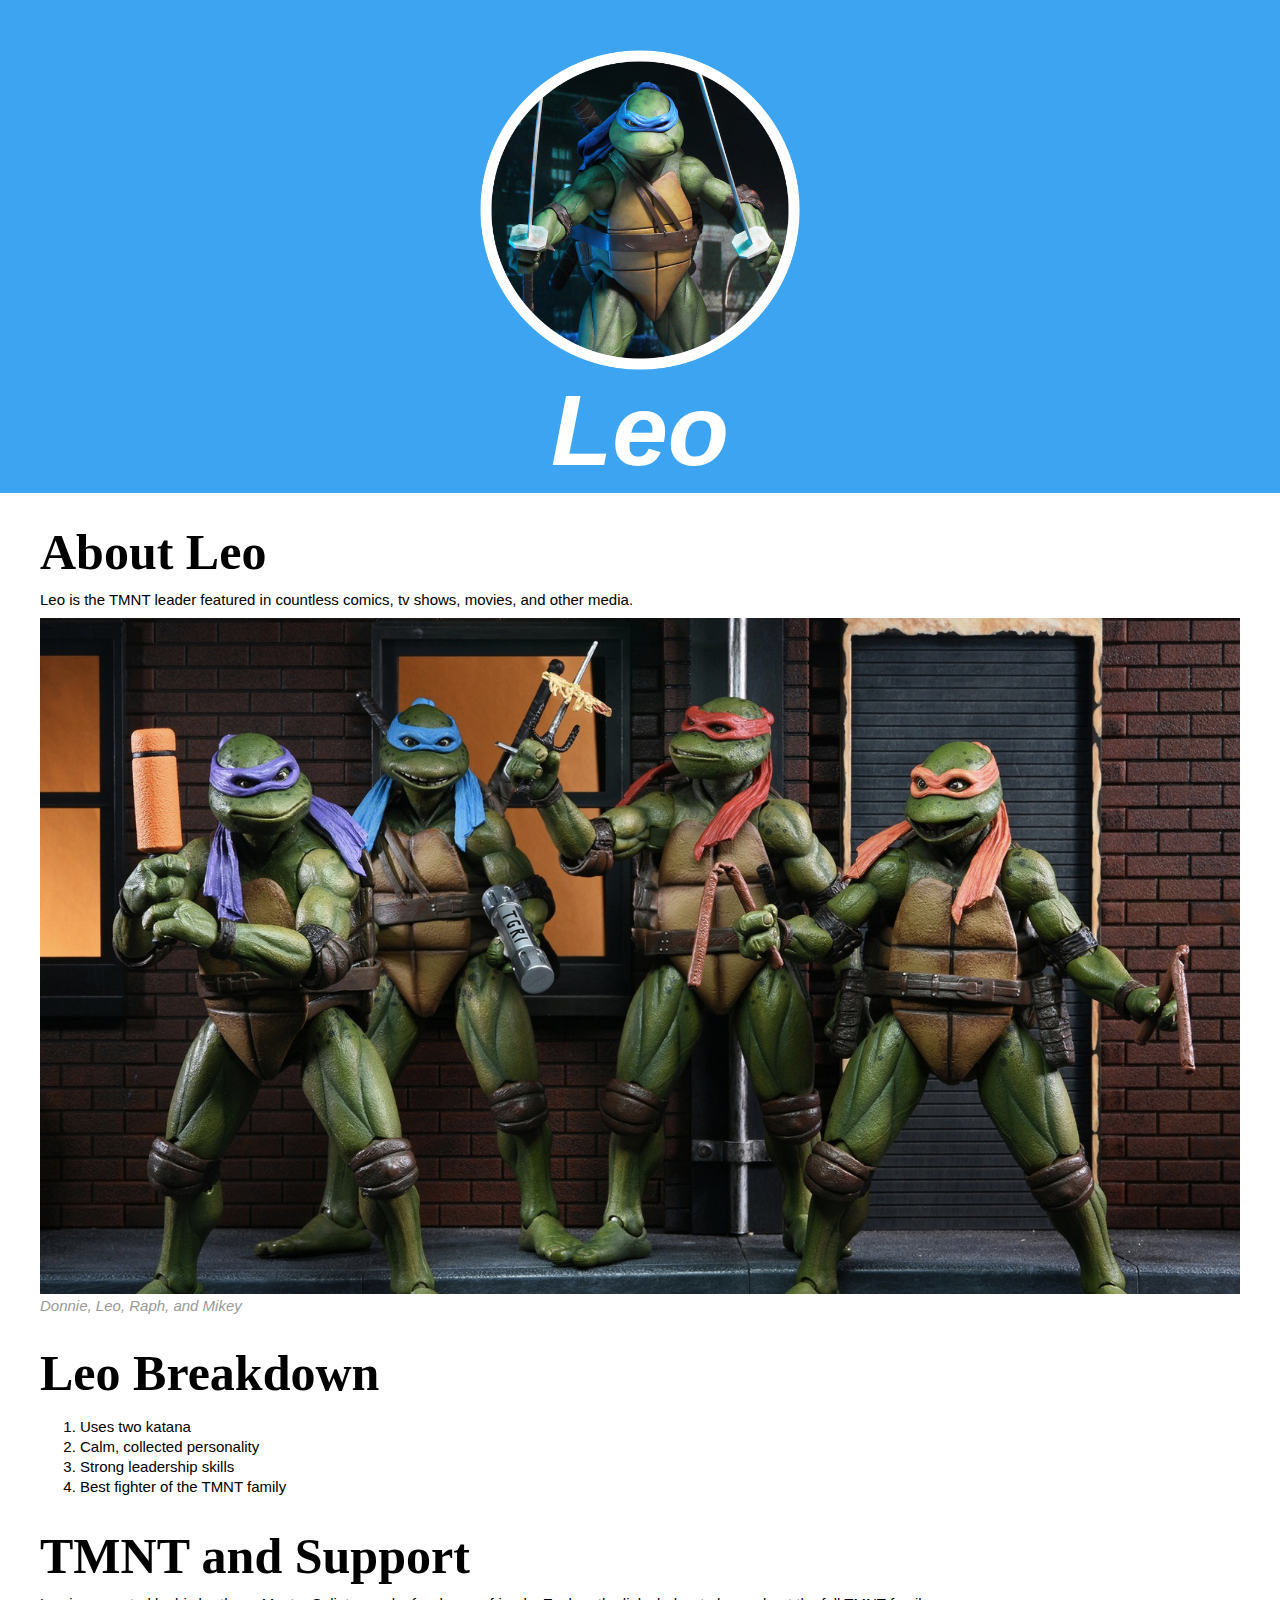
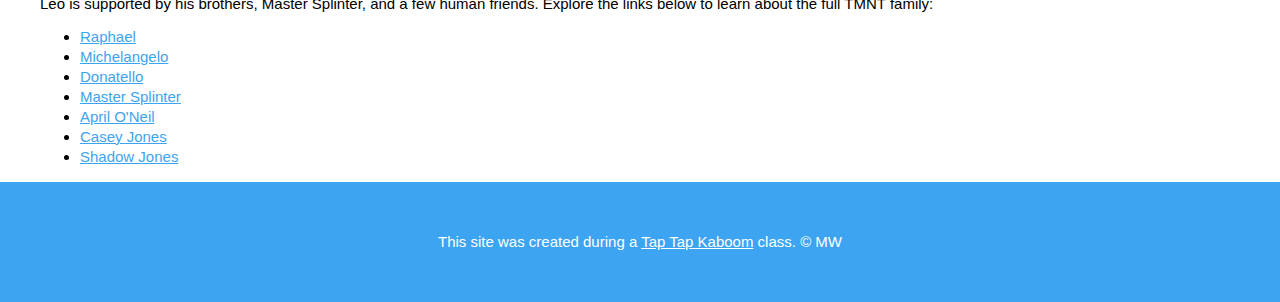
<file: index.html>
<!DOCTYPE html>
<html>
<head>
	<meta charset="utf-8">
	<meta name="viewport" content="width=device-width, initial-scale=1">
	<title>Leonardo</title>
	<link rel="icon" href="img/leo_icon.png">
	<link rel="stylesheet" type="text/css" href="css/hero.css">
</head>
<body>
	<!-- header of site -->
	<header>
		<img src="img/leo_avatar3.png">
		<h1><i>Leo</i></h1>
	</header>
<!-- main element of site-->
<main>
	<h2>About Leo</h2>
	<p>Leo is the TMNT leader featured in countless comics, tv shows, movies, and other media.</p>
	<img src="img/tmnt_group.jpeg">
	<p class="caption">Donnie, Leo, Raph, and Mikey</p>
	<h2>Leo Breakdown</h2>
	<ol>
		<li>Uses two katana</li>
		<li>Calm, collected personality</li>
		<li>Strong leadership skills</li>
		<li>Best fighter of the TMNT family</li>
	</ol>
	<h2>TMNT and Support</h2>
	<p>Leo is supported by his brothers, Master Splinter, and a few human friends. Explore the links below to learn about the full TMNT family:</p>
	<ul>
		<li><a target="_blank" href="https://en.wikipedia.org/wiki/Raphael_(Teenage_Mutant_Ninja_Turtles)">Raphael</a></li>
		<li><a target="_blank" href="https://en.wikipedia.org/wiki/Michelangelo_(Teenage_Mutant_Ninja_Turtles)">Michelangelo</a></li>
		<li><a target="_blank" href="https://en.wikipedia.org/wiki/Donatello_(Teenage_Mutant_Ninja_Turtles)">Donatello</a></li>
		<li><a target="_blank" href="https://en.wikipedia.org/wiki/Splinter_(Teenage_Mutant_Ninja_Turtles)">Master Splinter</a></li>
		<li><a target="_blank" href="https://en.wikipedia.org/wiki/April_O%27Neil">April O'Neil</a></li>
		<li><a target="_blank" href="https://en.wikipedia.org/wiki/Casey_Jones_(Teenage_Mutant_Ninja_Turtles)">Casey Jones</a></li>
		<li><a target="_blank" href="https://turtlepedia.fandom.com/wiki/Shadow_Jones_(Mirage)">Shadow Jones</a></li>
	</ul>
</main>
<footer><p>This site was created during a <a target="_blank" href="https://creativemarket.com/taptapkaboom">Tap Tap Kaboom</a> class. &copy; MW</p></footer>
</body>
</html>
</file>
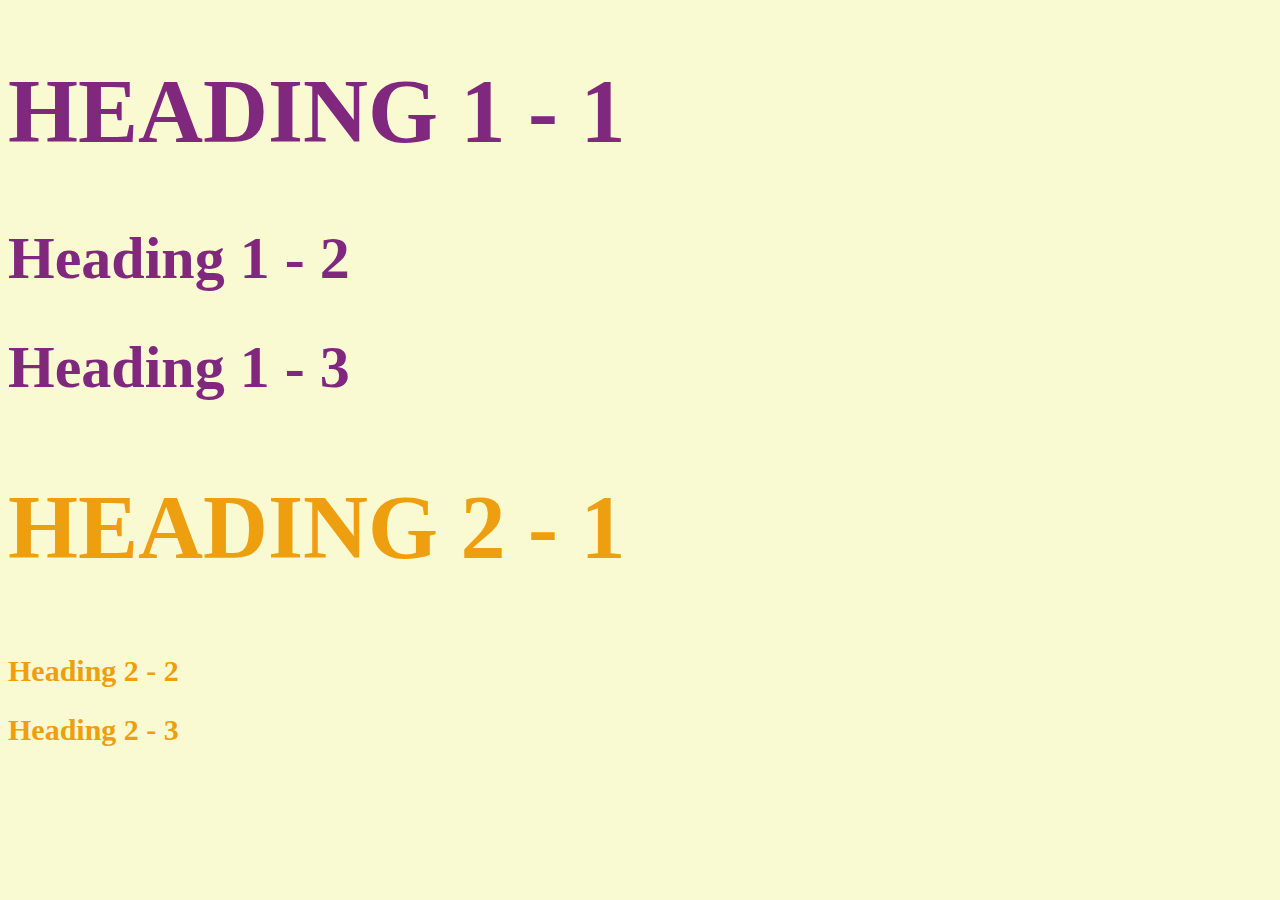
<file: style-test.html>
<!DOCTYPE html>
<html>
<head>
	<meta charset="utf-8">
	<meta name="viewport" content="width=device-width, initial-scale=1">
	<title>Style Test</title>
	<link rel="stylesheet" type="text/css" href="css/test.css">
</head>
<body>
<h1 class="special upper">Heading 1 - 1</h1>
<h1>Heading 1 - 2</h1>
<h1>Heading 1 - 3</h1>
<h2 class="special upper">Heading 2 - 1</h2>
<h2>Heading 2 - 2</h2>
<h2>Heading 2 - 3</h2>

</body>
</html>
</file>
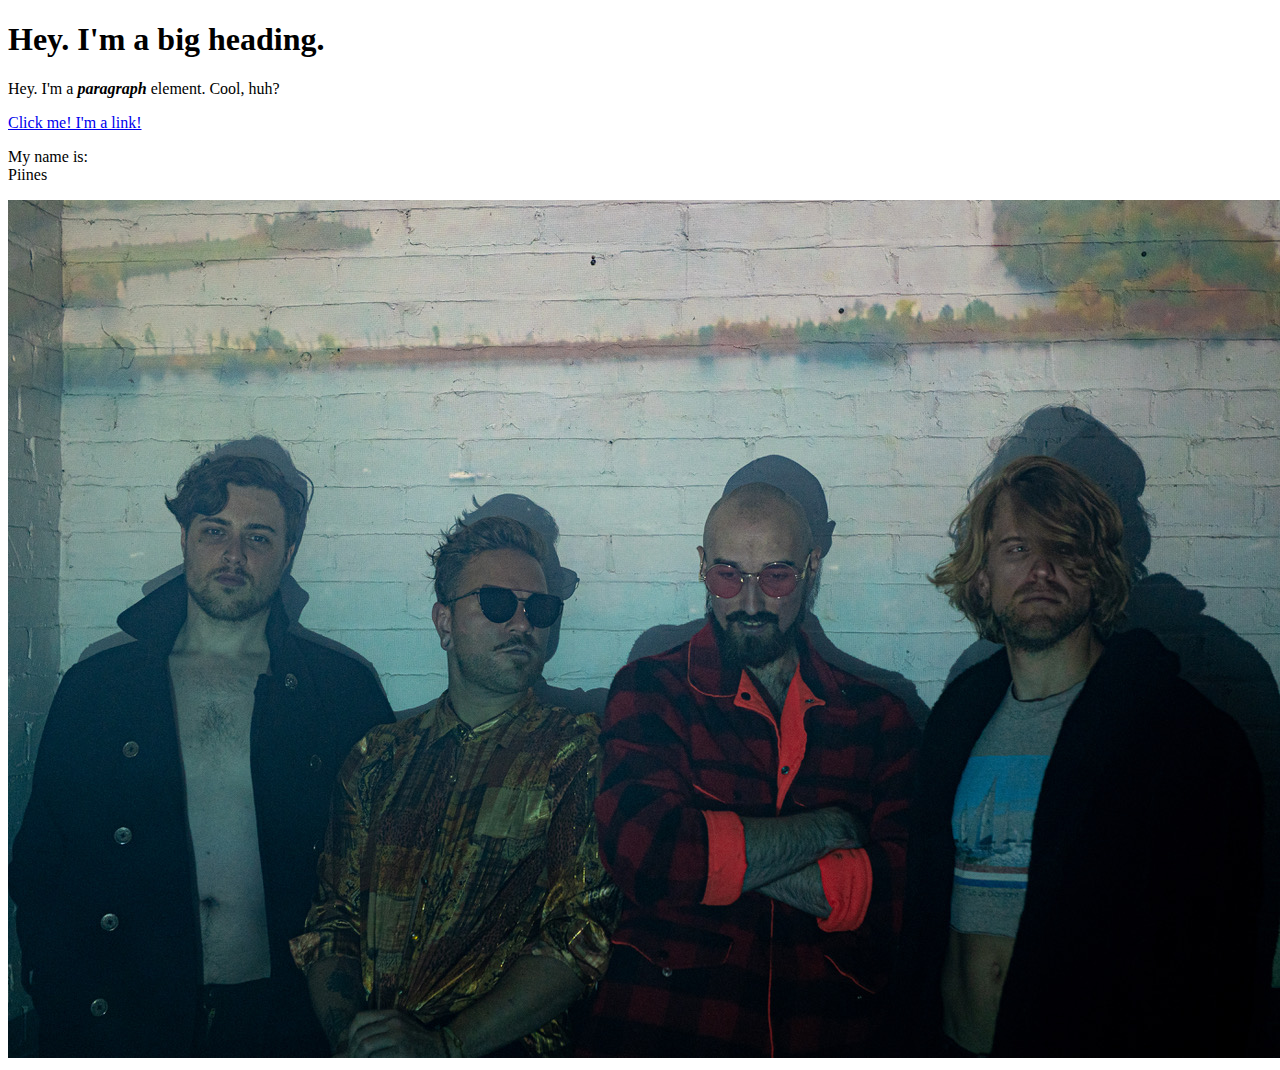
<file: test.html>
<!DOCTYPE html>
<html>
<head><title>Test Page Yo</title></head>
<body>
	<h1> Hey. I'm a big heading.</h1>
	<p>Hey. I'm a <i><b>paragraph</b></i> element. Cool, huh?</p>
	<a href="https://google.com" target="_b"title="Let's go to Google">Click me! I'm a link!</a>
	<p>My name is:<br>
	Piines</p>
	<img src="img/secondedit.jpeg">
</body>
</html>
</file>
<file: css/hero.css>
body{
    font-family: Helvetica, Arial, sans-serif;
    font-size: 15px;
    margin: 0px;
}

header{
	background-color: #3da4f1;
	text-align: center;
	padding-top: 50px;
	padding-bottom: 5px;
}

header h1{ 
color: white;
font-family: abolition, Helvetica, Arial, sans-serif;
font-size: 100px;
margin-top: 0px;
margin-bottom: 0px;
 }

p{
	margin: 0;
}

h2{
	font-family: abolition;
	font-size: 50px;
	margin: 30px 0px 10px;
}

 header img{
 	width: 25%
}

main {
	max-width: 1200px;
	margin: 0 auto;
	padding: 0 20px;
}

main img{
	max-width: 100%;
	margin-top: 10px;
}

ol, ul{
	line-height: 20px;
}

a{
	color: #3da4f1;
}
a:hover{
	color: white;
	background-color: #3da4f1;
}

footer{
	background-color: #3da4f1;
	text-align: center;
	padding: 50px 0;
	line-height: 20px;
	color: white;
}

footer a{
	color: white;
}

footer a:hover{
	opacity: .5;
	background-color: transparent;
}

p.caption{
	color: #999999;
	font-style: italic;
}
</file>
<file: css/test.css>
body{background-color: lightgoldenrodyellow;}
h1{font-size: 60px; color: #7f287e;}
h2{font-size: 30px; color: #ee9f0f;}
.special{font-size: 90px;}
.upper{text-transform:  uppercase;}
</file>
